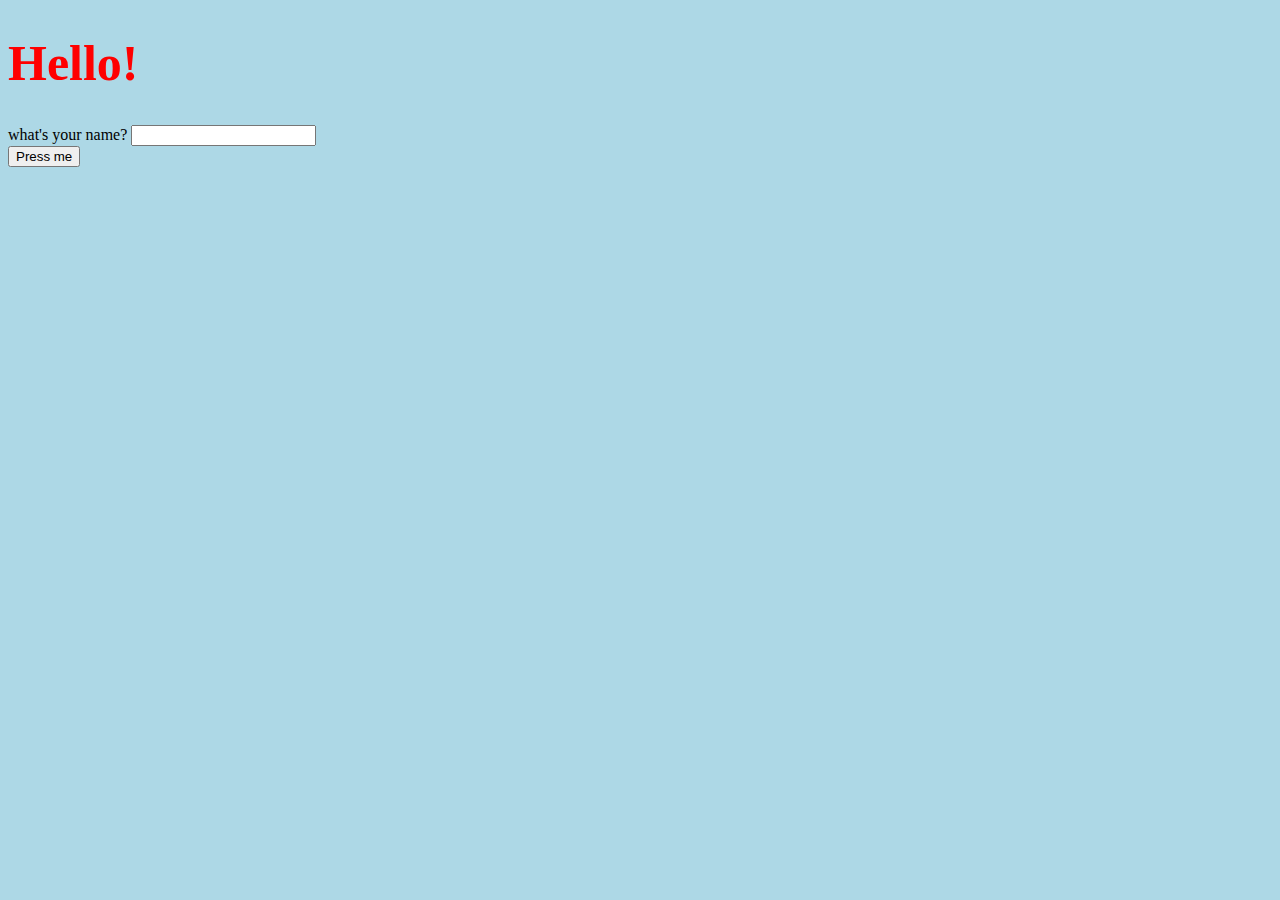
<file: Module 1/Hello world.html>
<!DOCTYPE html>
<html lang="en">

<head>
 
    <meta charset="UTF-8">
    <meta name="viewport" content="width=device-width,initial-scale=1.0">
    <title>Document</title>

    <link rel="stylesheet" href="Hello world.Css">

    <script>
        function myFunction() {
            var newname = document.getElementById("fname").value;
            document.getElementById("greeting").innerHTML = "Welcome " + newname + "!";
        }
    </script>
</head>

<body>
    <h1>Hello!</h1>
    
    <form> 
        <label for="fname">what's your name?</label>
        <input type="text" id="fname" name="fname"><br>
    </form>
    <button type="button" onclick="myFunction()">Press me</button>
    <br>
    <p id="greeting"></p>
    </br>
</body>
</html>
</file>
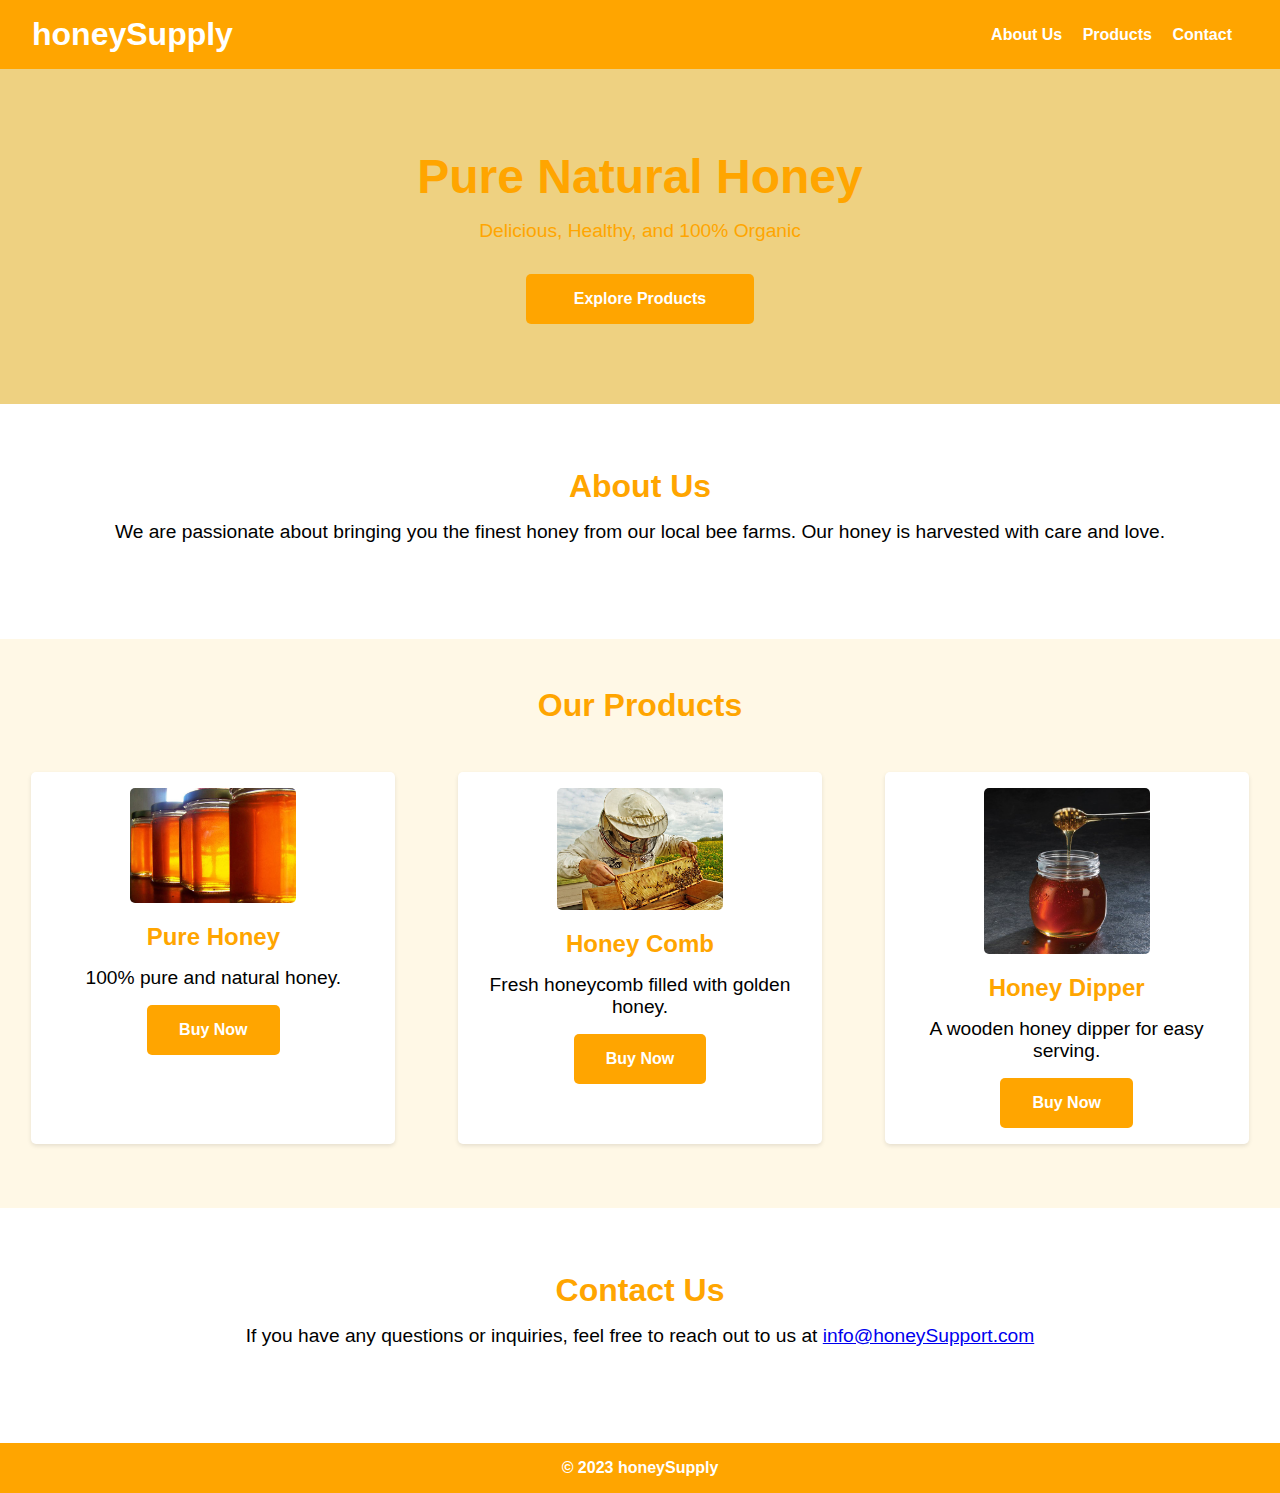
<file: Module 2/landingpage.html>
<!DOCTYPE html>
<html lang="en">
<head>
    <meta charset="UTF-8">
    <meta name="viewport" content="width=device-width, initial-scale=1.0">
    <title>Landing page</title>
    <link rel="stylesheet" href="landingpage.css">
</head>
<body></body>
    <header>
        <nav>
            <div class="logo">
                <h1>honeySupply</h1>
            </div>
            <div class="nav-items">
                <a href="#about">About Us</a>
                <a href="#products">Products</a>
                <a href="#contact">Contact</a>
            </div>
        </nav>
    </header>
    <section id="hero">
        <div class="hero-content">
            <h1>Pure Natural Honey</h1>
            <p>Delicious, Healthy, and 100% Organic</p>
            <a href="#products" class="cta-button">Explore Products</a>
        </div>
    </section>
    <section id="about">
        <div class="about-content">
            <h2>About Us</h2>
            <p>We are passionate about bringing you the finest honey from our local bee farms. Our honey is harvested with care and love.</p>
        </div>
    </section>
    <section id="products">
        <h2>Our Products</h2>
        <div class="product-grid">
            <div class="product">
                <img src="../Photos/jar of honey.png" alt="Honey Jar">
                <h3>Pure Honey</h3>
                <p>100% pure and natural honey.</p>
                <a href="#" class="buy-button">Buy Now</a>
            </div>
            <div class="product">
                <img src="../Photos/bee Keeper.jpg" alt="beekeeper">
                <h3>Honey Comb</h3>
                <p>Fresh honeycomb filled with golden honey.</p>
                <a href="#" class="buy-button">Buy Now</a>
            </div>
            <div class="product">
                <img src="../Photos/honeydipper.jpg" alt="Honey Dipper">
                <h3>Honey Dipper</h3>
                <p>A wooden honey dipper for easy serving.</p>
                <a href="#" class="buy-button">Buy Now</a>
            </div>
        </div>
    </section>
    <section id="contact">
        <div class="contact-content">
            <h2>Contact Us</h2>
            <p>If you have any questions or inquiries, feel free to reach out to us at <a href="mailto:info@honeySupport.com">info@honeySupport.com</a></p>
        </div>
    </section>
    <footer>
        <p>&copy; 2023 honeySupply</p>
    </footer>

    
</body>
</html>
</file>
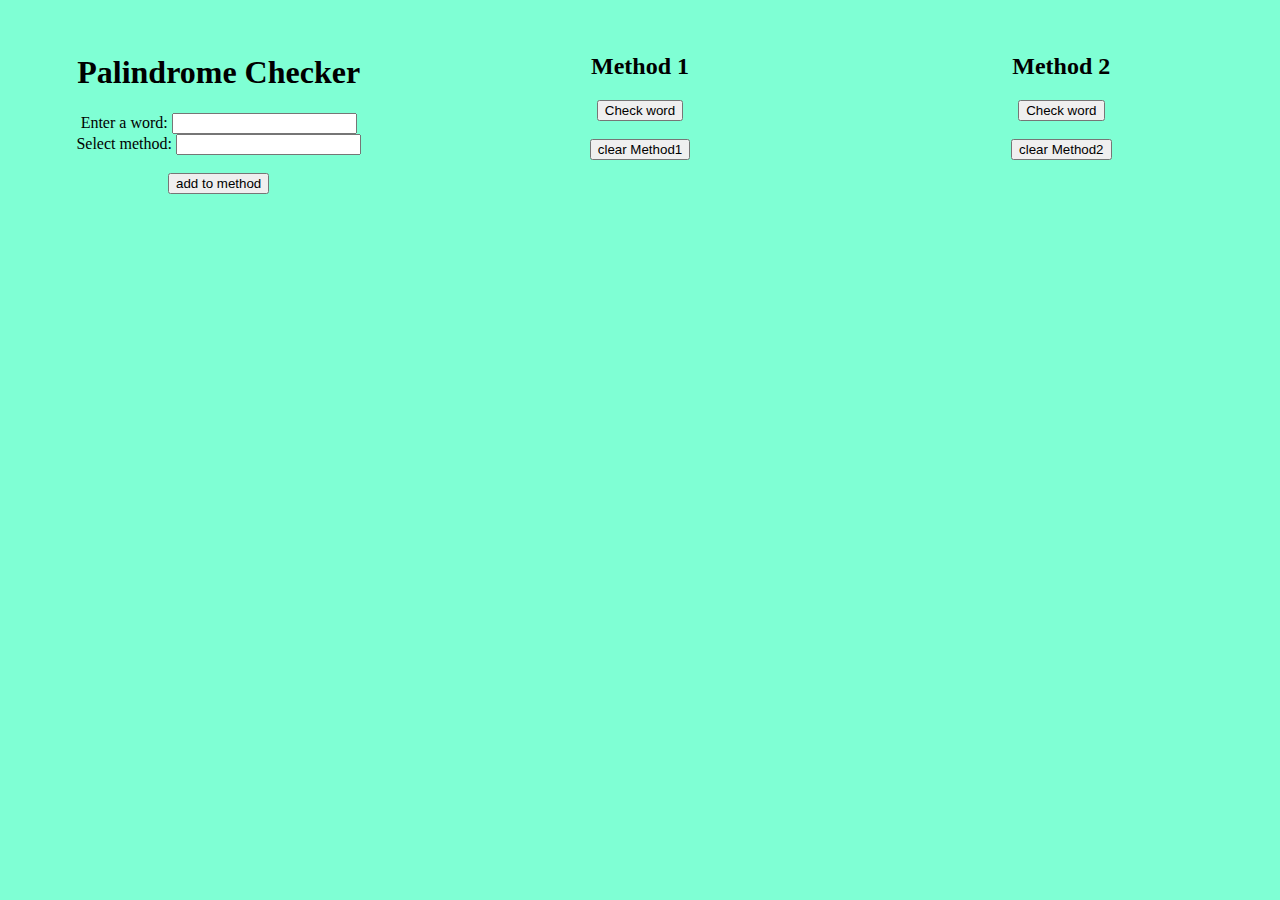
<file: Module 3/Assignment3.html>
<!DOCTYPE html>
<html lang="en">
<head>
    <meta charset="UTF-8">
    <meta name="viewport" content="width=device-width, initial-scale=1.0">
    <title>Assignment3</title>
    <link rel="stylesheet" href="Assignment3.css">
    <script src="Assignment3.js"></script>
</head>
<body>
    <div class="flexBoxRow">
        
        <div class="flexBoxColumn">
            <h1> Palindrome Checker </h1>
            <form name="myList">
                Enter a word: <input type="text" name="newWord" value=""><br />
                Select method: <input type="number" name="newNumber" value=""><br /><br />
                 
                <input type="button" value="add to method" onclick="approveWord()">              
            </form>
        </div>
        <div class="flexBoxColumn">
            <h2> Method 1 </h2> 
            <table id="mymethod1">
            </table>
            <input type="button" value="Check word" onclick="method1()"><br><br>
            <input type="button" value="clear Method1" onclick="clearMethod1()">
        </div>
        <div class="flexBoxColumn">
            <h2>Method 2</h2>
            <table id="mymethod2">     
            </table>
            <input type="button" value="Check word" onclick="method2()"><br><br>
            <input type="button" value="clear Method2" onclick="clearMethod2()">
        </div>
    </div>
    
</body>
</html>
</file>
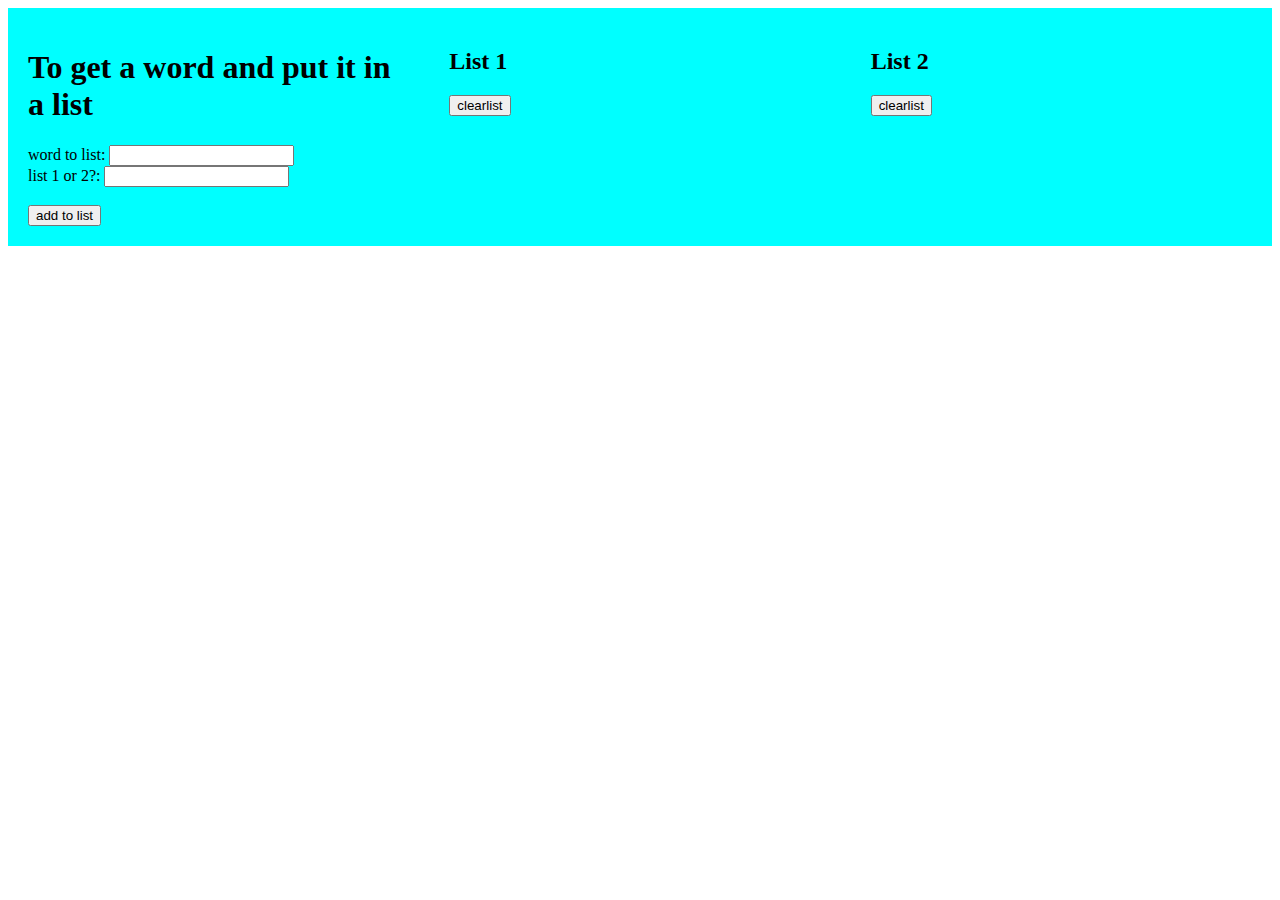
<file: Module 3/Excersise.html>
<!DOCTYPE html>
<html lang="en">
<head>
    <meta charset="UTF-8">
    <meta name="viewport" content="width=device-width, initial-scale=1.0">
    <title>In Class exersise </title>
    <link rel="stylesheet" href="Excersise.css">
    <script src="Excersise.js"></script>
</head>
<body>
    <div class="flexBoxRow">
        
        <div class="flexBoxColumn">
            <h1> To get a word and put it in a list </h1>
            <form name="myform">
                word to list: <input type="text" name="newWord" value=""><br />
                list 1 or 2?: <input type="number" name="newNumber" value=""><br /><br />
                <input type="button" value="add to list" onclick="validatANDadd()">              
            </form>
        </div>
        <div class="flexBoxColumn">
            <h2> List 1 </h2> 
            <table id="myList1">
            </table>
  
            
            <input type="button" value="clearlist" onclick="clearList1()">
        </div>
        <div class="flexBoxColumn">
            <h2>List 2</h2>
            <table id="myList2">     
            </table>
        
            <input type="button" value="clearlist" onclick="clearList2()">
        </div>
    </div>

    
</body>
</html>
</file>
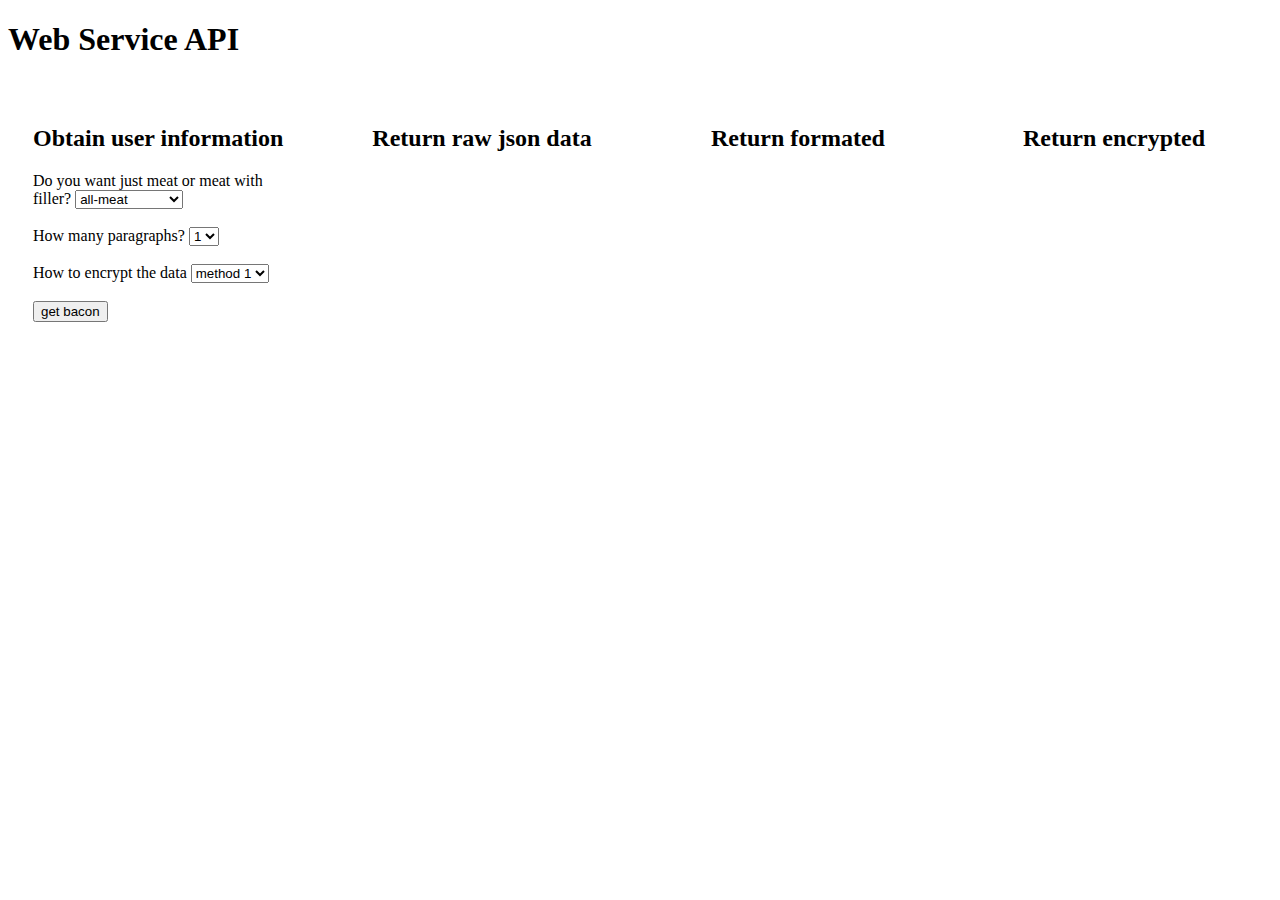
<file: Module 4/Assignment.html>
<!DOCTYPE html>
<html lang="en">
<head>
    <meta charset="UTF-8">
    <meta name="viewport" content="width=device-width, initial-scale=1.0">
    <title>Assignment 4</title>
    <link rel="stylesheet" href="Assignment.css">
    <script src="Assignment.js"></script>
</head>
<body>
    <h1>Web Service API</h1>
    
    <div class = "flexBoxRow">
        <div class = "flexBoxColumn1">
            <h2>Obtain user information</h2>
            <label for ="meat or filler">Do you want just meat or meat with filler?</label>
            <select id = "meatOrFiller">
                <option value="all-meat">all-meat</option>
                <option value="meat-and-filler">meat-and-filler</option>
            </select><br></br>
            <label for = "newParas">How many paragraphs?</label>
            <select id="newParas">
                <option value=1>1</option>
                <option value=2>2</option>
                <option value=3>3</option>
                <option value=4>4</option>
                <option value=5>5</option>
            </select><br></br>
            <label for = "what_method">How to encrypt the data</label>
            <select id="what_method">
                <option value="method 1">method 1</option>
                <option value="method 2">method 2</option>
            </select><br></br>
    
            <input type="button" value= "get bacon" onclick="getBacon()">
            </div>
        <div class="flexBoxColumn">
            <h2> Return raw json data</h2>
            <p id="myRawData">
            </p>
        </div>
        <div class="flexBoxColumn">
            <h2>Return formated</h2>
            <p id="myFormatedData">
            </p>
        </div>

        <div class="flexBoxColumn">
            <h2>Return encrypted</h2>
            <p id="caesarCipherEncrypt">
            </p>

        </div>

    </div>
    
</body>
</html>
</file>
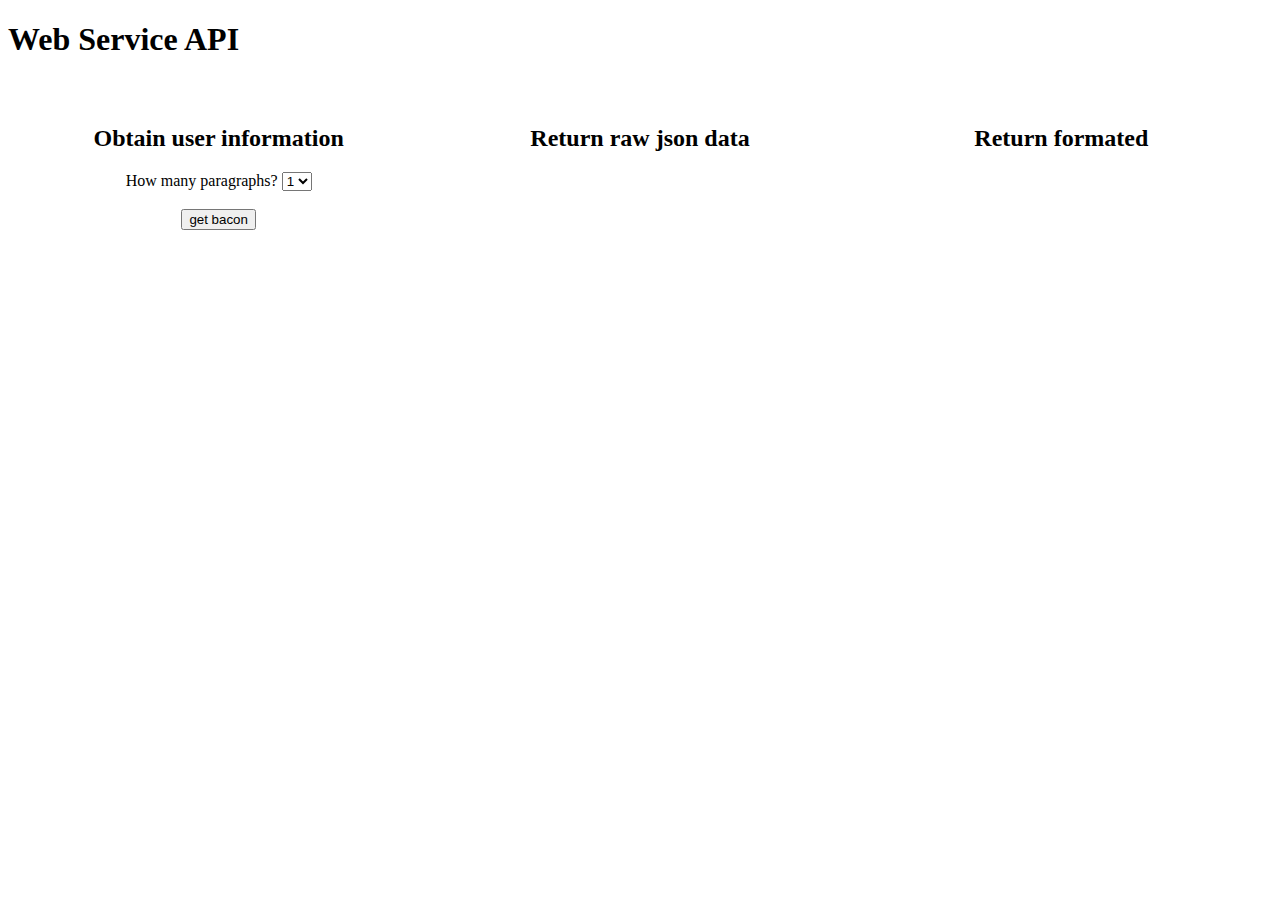
<file: Module 4/javaSampling.html>
<!DOCTYPE html>
<html lang="en">
<head>
    <meta charset="UTF-8">
    <meta name="viewport" content="width=device-width, initial-scale=1.0">
    <title>Java sampling</title>
    <link rel="stylesheet" href="javaSampling.css">
    <script src="javaSampling.js"></script>
</head>
<body>
    <h1>Web Service API</h1>
    
    <div class = "flexBoxRow">
        <div class = "flexBoxColumn">
            <h2>Obtain user information</h2>
            <label for = "newParagraphs">How many paragraphs?</label>
            <select id="newParagraphs">
                <option value=1>1</option>
                <option value=2>2</option>
                <option value=3>3</option>
                <option value=4>4</option>
                <option value=5>5</option>
            </select><br></br>
            <input type="button" value= "get bacon" onclick="getBacon()">
            </div>
        <div class="flexBoxColumn">
            <h2> Return raw json data</h2>
            <p id="myRawData">
            </p>
        </div>
        <div class="flexBoxColumn">
            <h2>Return formated</h2>
            <p id="myFormatedData">
            </p>
        </div>
    </div>
    
</body>
</html>
</file>
<file: Module 1/Hello world.Css>
body {
    background-color: lightblue;
    
}
h1 {
    color : red;
    font-size: 50px
}
p {
    color :blue;
    font-size: 30px;
    text-align: left;
}
</file>
<file: Module 2/landingpage.css>
* {
    box-sizing: border-box;
    margin: 0;
    padding: 0;
}

body {
    font-family: Arial, sans-serif;
    background-color: rgb(238, 209, 129);
}

header {
    background-color: #ffa500;
    padding: 1rem 0;
}

nav {
    display: flex;
    justify-content: space-between;
    align-items: center;
    padding: 0 2rem;
}

.logo h1 {
    font-size: 2rem;
    color: white;
}

.nav-items a {
    margin-right: 1rem;
    text-decoration: none;
    color: white;
    font-weight: bold;
}

section#hero {
    text-align: center;
    color: #ffa500;
    padding: 5rem 0;
}

.hero-content h1 {
    font-size: 3rem;
    margin-bottom: 1rem;
}

.hero-content p {
    font-size: 1.2rem;
    margin-bottom: 2rem;
}

.cta-button {
    display: inline-block;
    padding: 1rem 3rem;
    background-color: #ffa500;
    color: white;
    text-decoration: none;
    font-weight: bold;
    border-radius: 5px;
}

section#about {
    background-color: #fff;
    padding: 4rem 0;
    text-align: center;
}

.about-content h2 {
    font-size: 2rem;
    color: #ffa500;
    margin-bottom: 1rem;
}

.about-content p {
    font-size: 1.2rem;
    margin-bottom: 2rem;
}

section#products {
    background-color: #fff8e6;
    padding: 3rem 0;
    text-align: center;
}

#products h2 {
    font-size: 2rem;
    color: #ffa500;
    margin-bottom: 2rem;
}

.product-grid {
    display: flex;
    flex-wrap: wrap;
    justify-content: space-around;
}

.product {
    background-color: white;
    padding: 1rem;
    margin: 1rem;
    border-radius: 5px;
    box-shadow: 0 2px 4px rgba(0, 0, 0, 0.1);
}

.product img {
    max-width: 50%;
    border-radius: 5px;
}

.product h3 {
    font-size: 1.5rem;
    color: #ffa500;
    margin: 1rem 0;
}

.product p {
    font-size: 1.2rem;
    margin-bottom: 1rem;
}

.buy-button {
    display: inline-block;
    padding: 1rem 2rem;
    background-color: #ffa500;
    color: white;
    text-decoration: none;
    font-weight: bold;
    border-radius: 5px;
    
}

section#contact {
    background-color: #fff;
    padding: 4rem 0;
    text-align: center;
}

.contact-content h2 {
    font-size: 2rem;
    color: #ffa500;
    margin-bottom: 1rem;
}

.contact-content p {
    font-size: 1.2rem;
    margin-bottom: 2rem;
}

footer {
    background-color: #ffa500;
    text-align: center;
    padding: 1rem 0;
    color: white;
    font-weight: bold;
}

@media (max-width: 1400px) {
    .product {
        flex-basis: calc(30% - 20px);
    }
}

@media (max-width: 600px) {
    .product {
        flex-basis: calc(100% - 20px);
    }
}
</file>
<file: Module 3/Assignment3.css>
body {
    background-color: aquamarine;
}
.flexBoxRow {
    display: flex;
    flex-wrap: wrap;
    flex-direction: row;
    justify-content: flex-start; 
   
}

.flexBoxColumn { 
    flex: 1;
    margin: 10px;
    padding: 15px;
    text-align: center;
    flex-basis: calc(25% - 20px); 
    box-sizing: border-box;
    width: auto;  
    
 } 



@media (max-width: 900px) {
    .flexBoxColumn {
        flex-basis: calc(50% - 20px);
    }
}

@media (max-width: 660px) {
    .flexBoxColumn {
        flex-basis: calc(100% - 20px);
    }
}
</file>
<file: Module 3/Excersise.css>
*{
    box-sizing: border-box;
}
.flexBoxRow {
    display: flex;
    
    
   
}

.flexBoxColumn {
    flex: 33%;
    padding: 20px;
    background-color: aqua;


}
@media screen and (max-width: 900px) {
    .flexBoxColumn {
        flex:50%;
        
        background-color: green;
    }
}

@media screen and (max-width: 600px) {
    .flexBoxRow {
        flex-direction: column;
        .flexBoxColumn{
            background-color: blueviolet;
        }

    }
}
</file>
<file: Module 4/Assignment.css>
.flexBoxRow {
    display: flex;
    flex-wrap: wrap;
    flex-direction: row;
    justify-content: flex-start; 
   
}

.flexBoxColumn { 
    flex: 1;
    margin: 10px;
    padding: 15px;
    text-align: center;
    flex-basis: calc(25% - 20px); 
    box-sizing: border-box;
    width: auto;  
    
 } 
 .flexBoxColumn1{
    flex: 1;
    margin: 10px;
    padding: 15px;
    text-align: left;
    flex-basis: calc(25% - 20px); 
    box-sizing: border-box;
    width: auto; 

 }



/* @media (max-width: 900px) {
    .flexBoxColumn {
        flex-basis: calc(50% - 20px);
    }
} */

@media (max-width: 660px) {
    .flexBoxColumn {
        flex-basis: calc(100% - 20px);
    }
}
</file>
<file: Module 4/javaSampling.css>
.flexBoxRow {
    display: flex;
    flex-wrap: wrap;
    flex-direction: row;
    justify-content: flex-start; 
   
}

.flexBoxColumn { 
    flex: 1;
    margin: 10px;
    padding: 15px;
    text-align: center;
    flex-basis: calc(33% - 20px); 
    box-sizing: border-box;
    width: auto;  
    
 } 



/* @media (max-width: 900px) {
    .flexBoxColumn {
        flex-basis: calc(50% - 20px);
    }
} */

@media (max-width: 660px) {
    .flexBoxColumn {
        flex-basis: calc(100% - 20px);
    }
}
</file>
